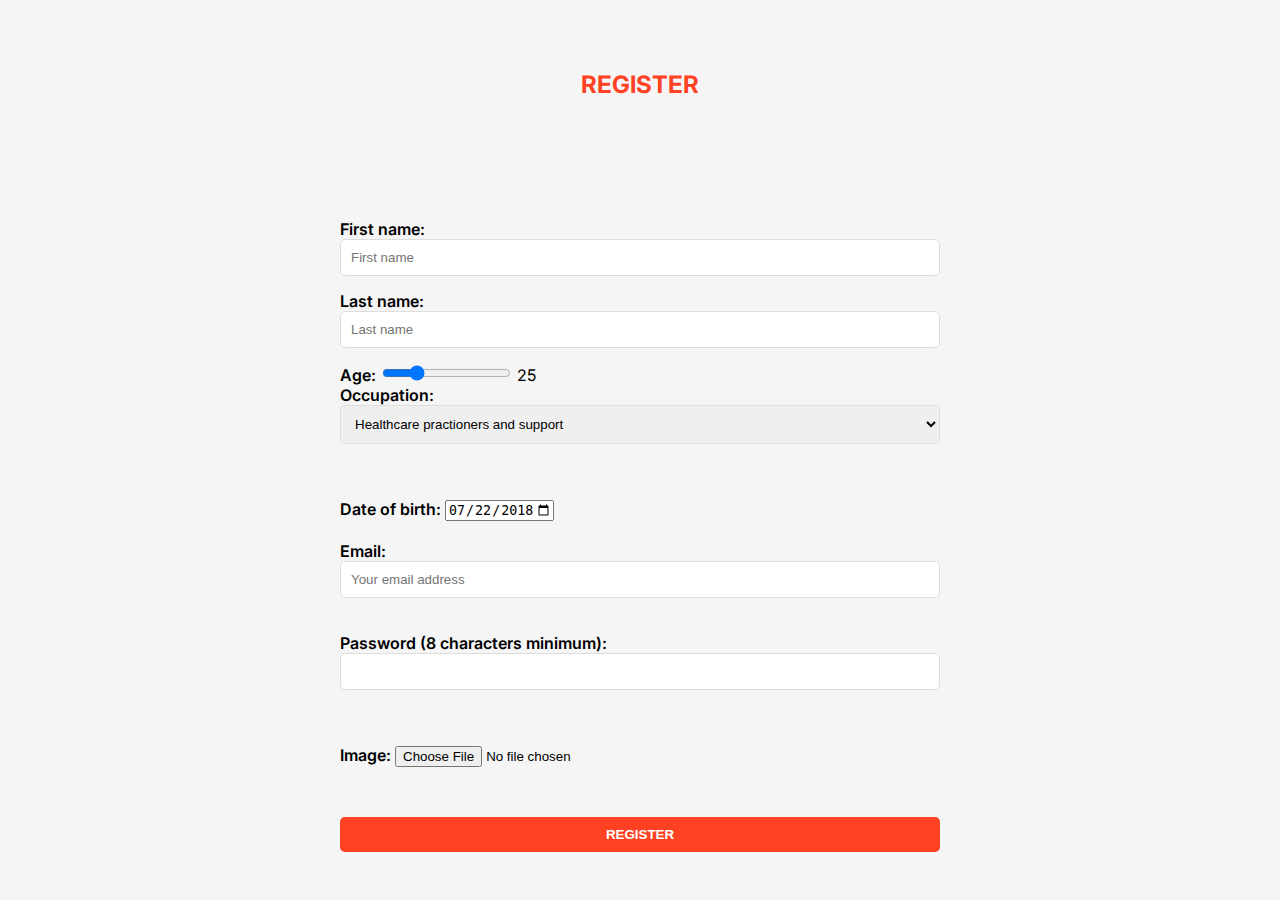
<file: 14-Register/register.html>
<!DOCTYPE html>
<html lang="en">

<head>
    <meta charset="UTF-8">
    <meta name="viewport" content="width=device-width, initial-scale=1.0">
    <title>Kensigton Market</title>

    <!--Bootstrap link must go above my overrides-->
    <link href="https://cdn.jsdelivr.net/npm/bootstrap@5.2.0-beta1/dist/css/bootstrap.min.css" rel="stylesheet"
        integrity="sha384-0evHe/X+R7YkIZDRvuzKMRqM+OrBnVFBL6DOitfPri4tjfHxaWutUpFmBp4vmVor" crossorigin="anonymous">

    <link rel="preconnect" href="https://fonts.googleapis.com">
    <link rel="preconnect" href="https://fonts.gstatic.com" crossorigin>
    <link href="https://fonts.googleapis.com/css2?family=Inter&display=swap" rel="stylesheet">

    <link href="register-styles.css" rel="stylesheet">
    <link href="../styles.css" rel="stylesheet">

</head>
<body>
    <div id="header-container"></div>

    <section class="title">
        <h2 class="txtitle">REGISTER</h2>
    </section>


    <section class="contact">
        <div class="container">
            <div class="row">
            </div>
            <div class="col-8">
                <form id="register-form">
                    <div class="mb-3">
                        <label for="Name" class="form-label">First name:</label>
                        <input type="text" class="form-control" placeholder="First name" name="First Name" id="form-first-name" required>
                     <br></div>

                    <div class="mb-3">
                        <label for="LastName" class="form-label">Last name:</label>
                        <input type="text" class="form-control" placeholder="Last name" name="Last Name" id="form-last-name"
                           required> <br> 
                    </div>

                    <div>
                        <label for="age">Age:</label>
                        <input id="form-age" type="range" value="25" min="1" max="100" oninput="this.nextElementSibling.value = this.value">
                        <output>25</output> <br> 
                    </div>
                    <div class="mb-3">
                        <div class="form-group">
                            <label for="input-category">Occupation:</label>
                            <select class="form-control" id="form-occupation">
                                <option>Healthcare practioners and support</option>
                                <option>Computer and mathematical</option>
                                <option>Sales</option>
                                <option>Architecture and engineering</option>
                                <option>Construction and extraction</option>
                                <option>Management</option>
                                <option>Life, physical and social science</option>
                                <option>Arts, design, entertainement, sports and media</option>
                                <option>Business and financial operations</option>
                                <option>Community and social service</option>
                                <option>Food preparation and service</option>
                                <option>Legal</option>
                                <option>Production</option>
                                <option>Transportation</option>
                                <option>Protective service</option>
                                <option>Building and grounds cleaning</option>
                                <option>Farming, fishing and forestry</option>
                                <option>Student</option>
                                <option>Retired</option>
                                <option>Unemployed</option>
                            </select>
                        </div> <br> <br>
                    </div>

                    <div>
                        <label for="birthday">Date of birth:</label>

                        <input type="date" id="form-date-of-birth" name="date-of-birth"
                            value="2018-07-22"
                            min="1910-01-01" max="2013-01-01"> <br> <br>
                    </div>
                    

                    <div class="mb-3">
                        <label for="Email" class="form-label">Email:</label>
                        <input type="email" class="form-control" placeholder="Your email address" name="Email"
                            id="form-email" required> <br> <br>
                    </div>

                    <div>
                        <label for="pass">Password (8 characters minimum):</label>
                        <input type="password" id="form-password" name="password"
                            minlength="8" required> <br> <br> <br>
                    </div>

                    <div>
                        <label for="image">Image:</label>
                        <input type="file" name="image" id="form-profile-picture"> <br> <br>
                    </div>
                    
                    

                    <div class="d-grid gap-2">
                        <button class="btn btn-warning" type="submit">REGISTER</button>
                    </div>

                </form>
            </div>
        </div>
        </div>
        </div>
        </div>
        </div>
    </section>
    <br> <br>
    <script src="register.js"> </script>
</body>
</file>
<file: 14-Register/register-styles.css>
body {
    font-family: 'Inter', sans-serif;
    background-color: #F5F5F5;
  }
  
  .title {
    padding: 50px;
    margin: auto;
    text-align: center;
    font-weight: 600;
    color: #FF4223;
  }
  
  .contact {
    margin-top: 50px;
  }
  
  .contact form {
    max-width: 600px;
    margin: auto;
  }
  
  .contact label {
    font-weight: 600;
  }
  
  .contact input[type="text"],
  .contact input[type="email"],
  .contact input[type="password"],
  .contact select {
    width: 100%;
    padding: 10px;
    margin-bottom: 15px;
    border-radius: 5px;
    border: 1px solid #ddd;
  }
  
  .contact input[type="file"] {
    margin-bottom: 30px;
  }
  
  .contact button[type="submit"] {
    display: block;
    width: 100%;
    padding: 10px;
    border: none;
    border-radius: 5px;
    background-color: #FF4223;
    color: #fff;
    font-weight: 600;
    cursor: pointer;
  }
  
  .contact button[type="submit"]:hover {
    background-color: #01AAFD;
  }
</file>
<file: styles.css>
:root {
    --blue: #01AAFD;
    --yellow: #F3BA37;
    --red: #FF4223;
    --pink: #FE98B2; 
  }

/* google fonts */

@import url('https://fonts.googleapis.com/css2?family=Inter:wght@400;600;700&display=swap');

/* resets */

*  {
    box-sizing: border-box;
}

html, body {
    height: 100vh;
}

body {
    margin: 0;
    font-family: 'Inter', sans-serif;
}


/*font-family: 'Inter', sans-serif;*/

*{box-sizing: border-box;}

html{scroll-behavior: smooth;}

html,body{
        margin:0;
        min-height: 100vh;
        font-family: 'Inter', sans-serif;}

header {display: block;}

/*Nav Styles*/

.container-fluid{background-color: #F3BA37;
                height: 6vw;
                margin:0;}

.bg-custom{Font-size: 120%;
            font-weight: 600;}

.navbar-brand {padding: 0 50px;}

.navbar-brand:hover{transform: scale(1.1);}

#nav-link {padding: 0 50px;
            text-decoration: none;
            color: black;}

#nav-link:hover{transform: translateY(-8px);
        color:#D9D9D9;}

/*End nav Styles*/

/*Footer Styles*/

.footer {
    background-color: #FE98B2;
    height: 6vw;
    margin:0;
    display: flex;
    justify-content: center;
    align-items: center;
    }

.foottext {
        font-family: 'Inter', sans-serif;
        font-weight: bold;
        font-weight: 700;
    }



         @media only screen and (max-width:625px) {

            .container-fluid{height: fit-content;}
    
            .navbar-brand{font-size: 70%;}
            
            .nav-link{font-size: 70%;}}
</file>
